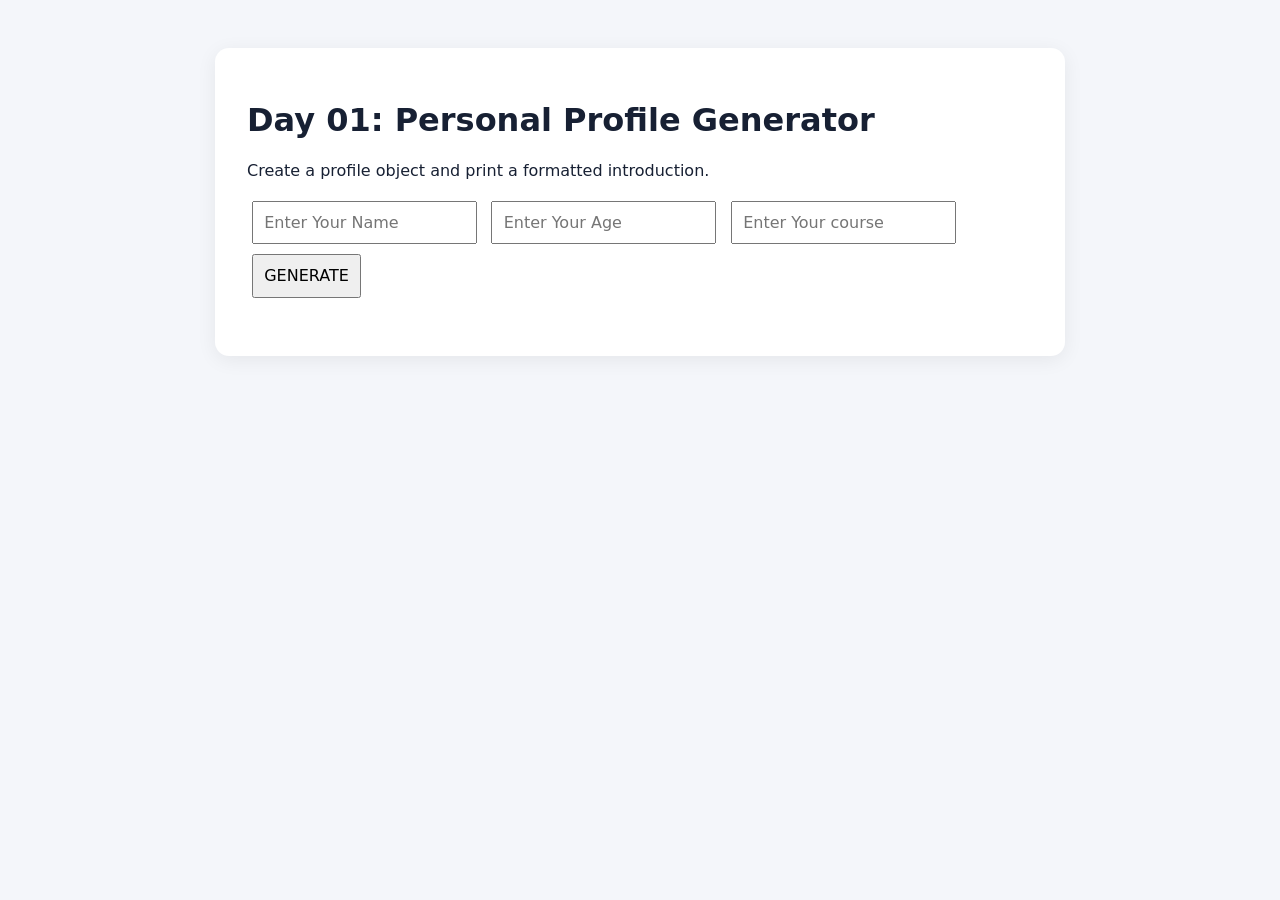
<file: Day-01/starter/index.html>
<!doctype html>
<html lang="en">
<head>
  <meta charset="utf-8">
  <meta name="viewport" content="width=device-width, initial-scale=1">
  <title>Day 01 — Personal Profile Generator</title>
  <link rel="stylesheet" href="styles.css">
</head>
<body>
  <main class="container">
    <h1>Day 01: Personal Profile Generator</h1>
    <p id="instructions">Create a profile object and print a formatted introduction.</p>
    <section id="app" aria-live="polite">
      <div class="user-information">
    <input type="text" name="name" id="name" placeholder="Enter Your Name">
    <input type="number" name="age" id="age" placeholder="Enter Your Age" min="1">
    <input type="text" name="course" id="course" placeholder="Enter Your course">
    <button id="action">GENERATE</button>
      </div>

      <div class="user-profile-card">
        <h2 id="users-name"></h2>
        <h4 id="users-age"></h4>
        <h4 id="users-course"></h4>
        <p id="introduction"></p>
      </div>
    </section>
  </main>
  <script>
    
      const button = document.querySelector('#action');
      const userName = document.querySelector('#users-name')
      const usersCourse = document.querySelector('#users-course');
      const usersAge = document.querySelector('#users-age')
      const introduction = document.querySelector('#introduction');
      button.addEventListener('click', create);
      function create(){
        const name = document.querySelector('#name').value.trim();
        const age =  document.querySelector('#age').value.trim();
        const course = document.querySelector('#course').value.trim();

        if(name&&age&&course){

          userName.textContent = name;
          usersCourse.textContent = course;
          usersAge.textContent = age;

          introduction.innerHTML = `Hi, My name is ${name}, I am ${age} and I am studying ${course}`
        } else {
          alert('Please Input a Value')
        }

        
      }

  </script>
</body>
</html>
</file>
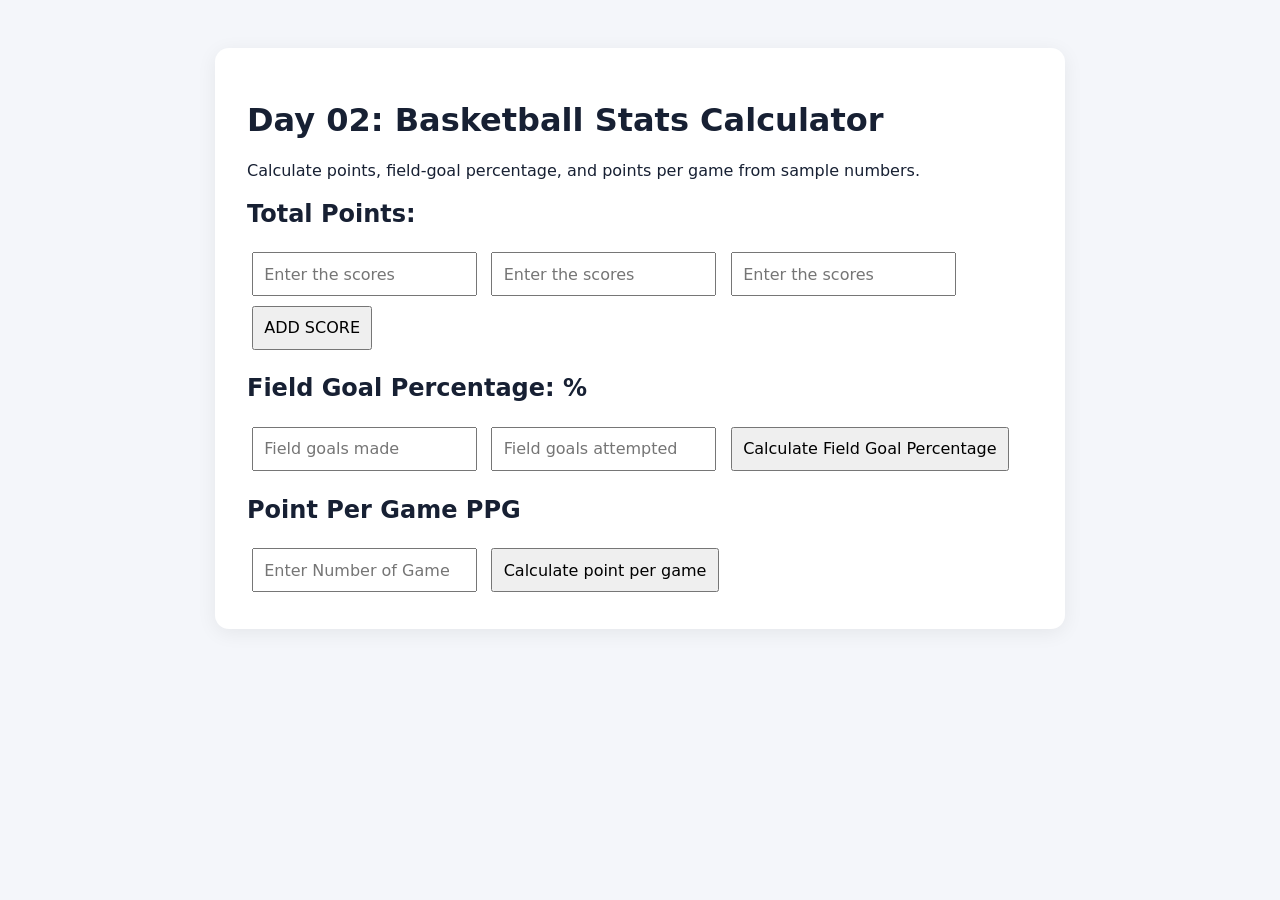
<file: Day-02/starter/index.html>
<!doctype html>
<html lang="en">
<head>
  <meta charset="utf-8">
  <meta name="viewport" content="width=device-width, initial-scale=1">
  <title>Day 02 — Basketball Stats Calculator</title>
  <link rel="stylesheet" href="styles.css">
</head>
<body>
  <main class="container">
    <h1>Day 02: Basketball Stats Calculator</h1>
    <p id="instructions">Calculate points, field-goal percentage, and points per game from sample numbers.</p>
    <section id="app" aria-live="polite">
      <!-- TODO: Add inputs, buttons, and output elements needed for this project. -->
        <div class="total-point">
          <h2>Total Points: <span id="score"></span></h2>
          <input type="number" id="game1" placeholder="Enter the scores">
          <input type="number" id="game2" placeholder="Enter the scores">
          <input type="number" id="game3" placeholder="Enter the scores">
          <button id="add-score">ADD SCORE</button>
        </div>
        <div class="field-goal">
          <h2>Field Goal Percentage: <span id="field-goal-result"></span>%</h2>
          <input type="number" id="field-goal-made" placeholder="Field goals made">
          <input type="number" id="field-goal-attempt" placeholder="Field goals attempted">
          
          <button id="calculate-field-goal">Calculate Field Goal Percentage</button>
        </div>
        <div class="point-per-game">
          <h2>Point Per Game <span id="point-per-game-result"></span>PPG</h2>
          <input type="number" id="games-played" placeholder="Enter Number of Games Played">
          <button id="calculate-point-per-game">Calculate point per game</button>
        </div>
    </section>
  </main>
  <script src="script.js"></script>
</body>
</html>
</file>
<file: Day-01/starter/styles.css>
* { box-sizing: border-box; }
body { font-family: system-ui, sans-serif; margin: 0; background: #f4f6fa; color: #172033; }
.container { max-width: 850px; margin: 3rem auto; padding: 2rem; background: white; border-radius: 14px; box-shadow: 0 4px 20px #0001; }
button, input, select { font: inherit; padding: .65rem; margin: .3rem; }
button { cursor: pointer; }
.error { color: #b91c1c; }
</file>
<file: Day-02/starter/styles.css>
* { box-sizing: border-box; }
body { font-family: system-ui, sans-serif; margin: 0; background: #f4f6fa; color: #172033; }
.container { max-width: 850px; margin: 3rem auto; padding: 2rem; background: white; border-radius: 14px; box-shadow: 0 4px 20px #0001; }
button, input, select { font: inherit; padding: .65rem; margin: .3rem; }
button { cursor: pointer; }
.error { color: #b91c1c; }
</file>
